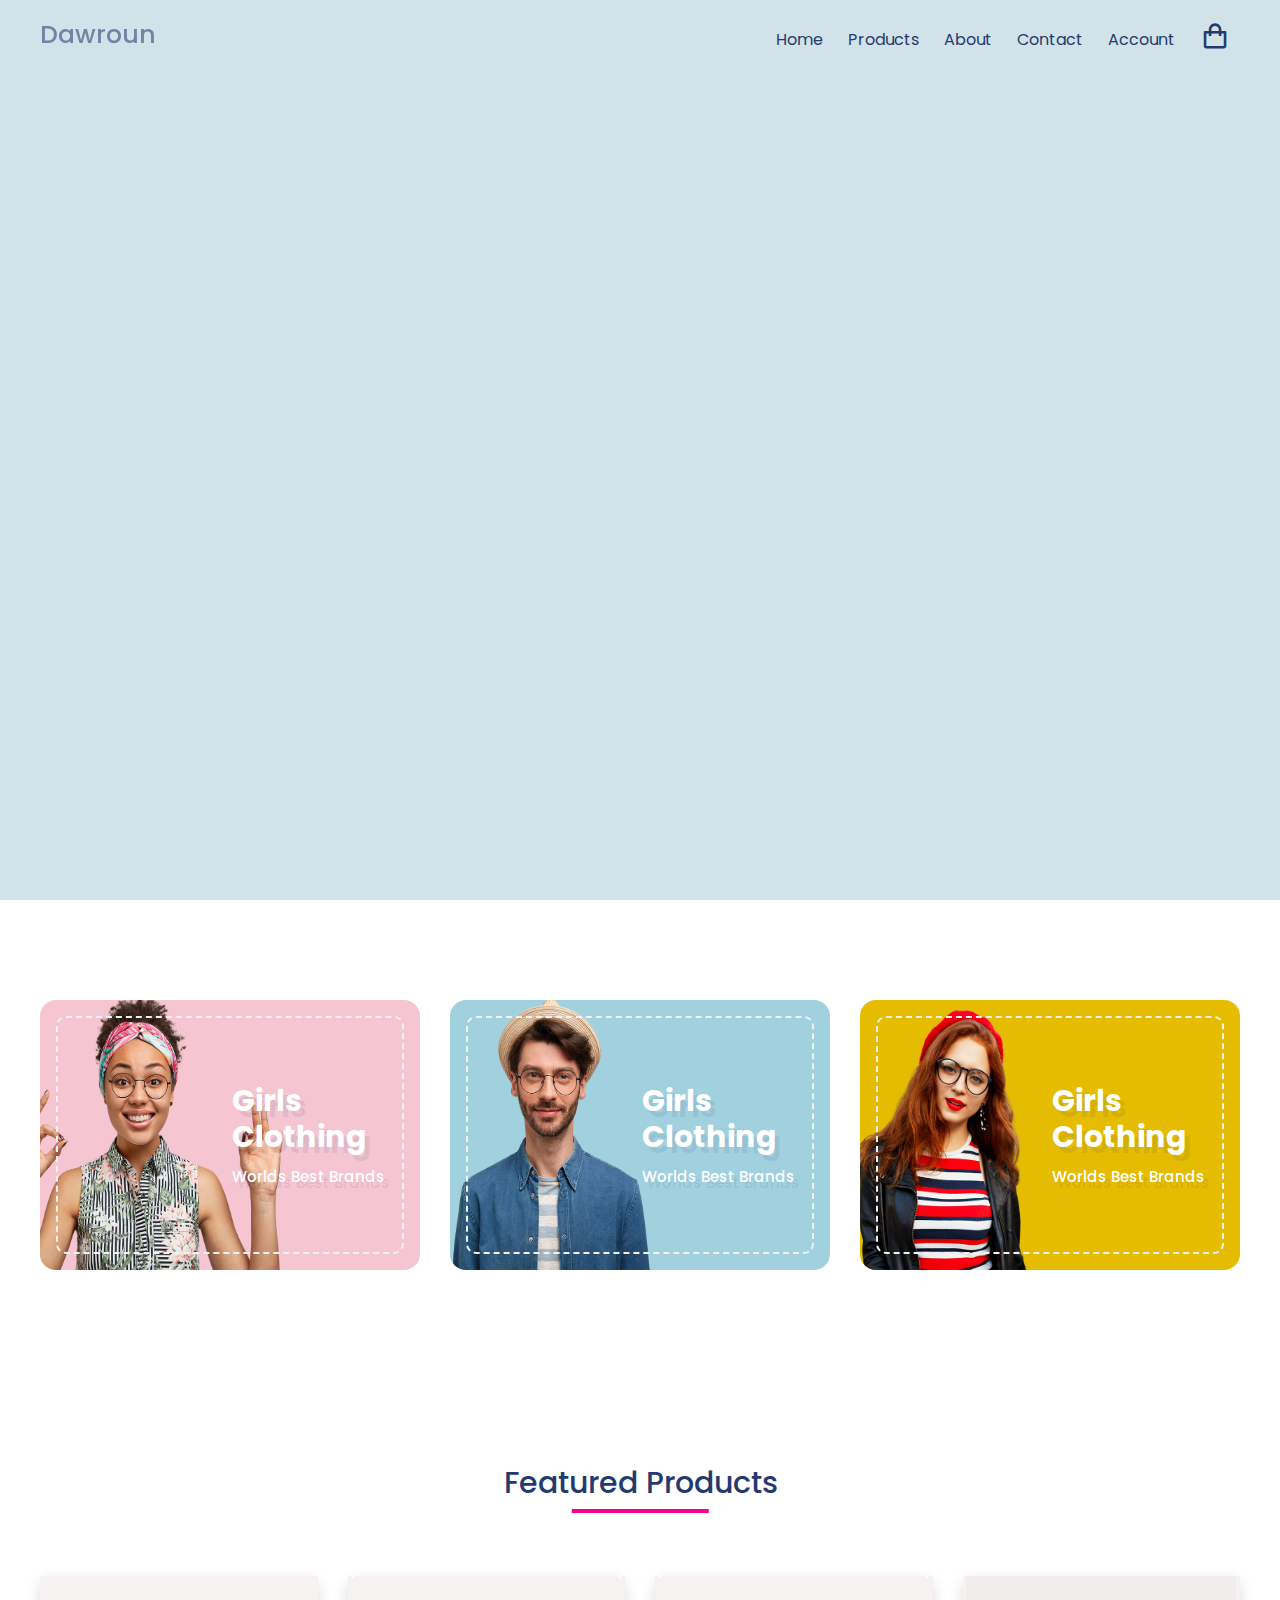
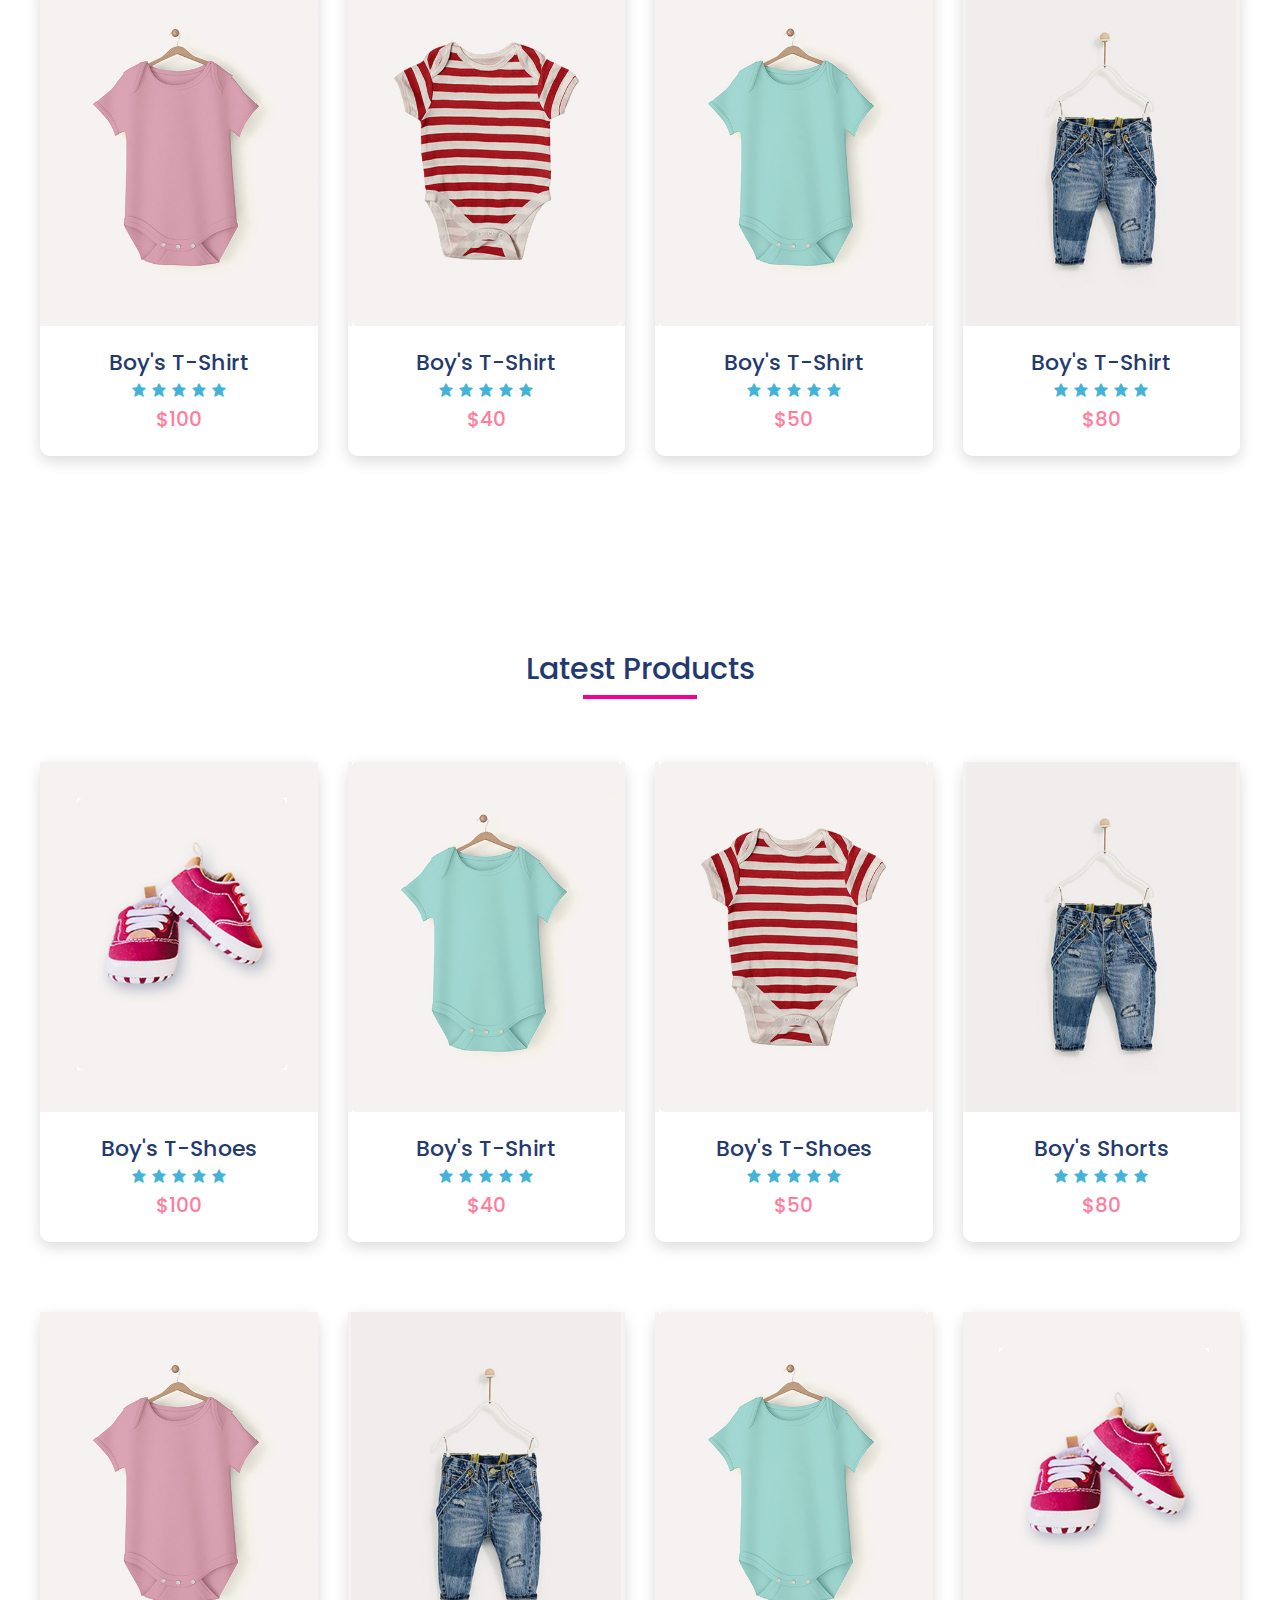
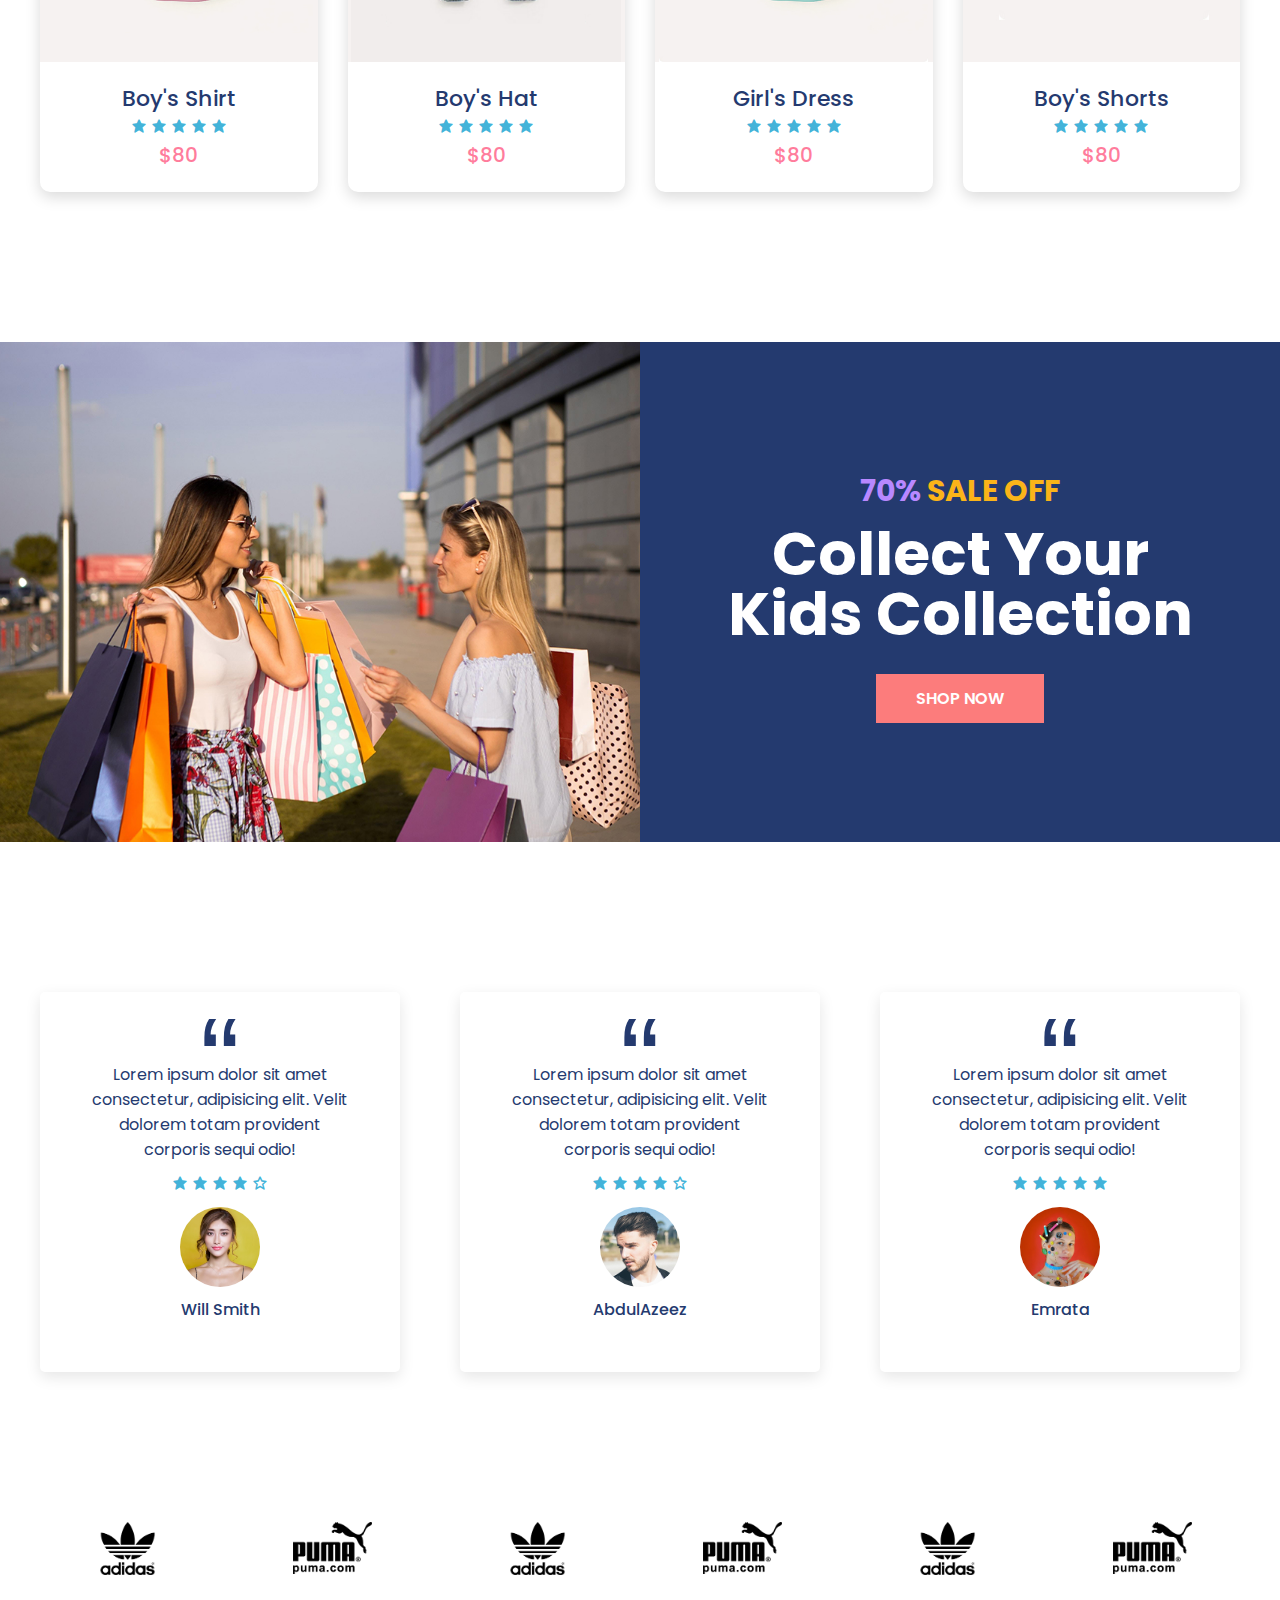
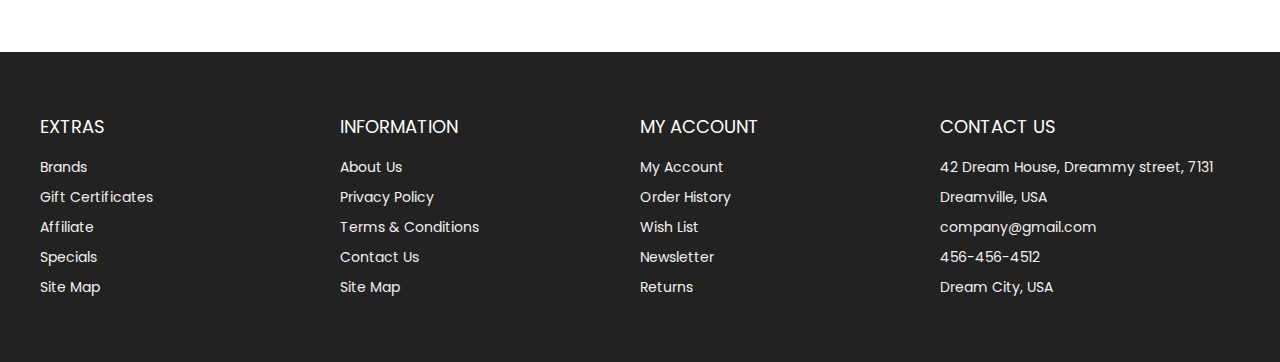
<file: index.html>
<!DOCTYPE html>
<html lang="en">
<head>
    <meta charset="UTF-8">
    <meta name="viewport" content="width=device-width, initial-scale=1.0">
    <!-- Favicon -->
    <link rel="shortcut icon" href="./img/favicon.ico" type="image/x-icon">

    <!-- BOX ICONS -->
    <link rel="stylesheet"
     href="https://cdn.jsdelivr.net/npm/boxicons@latest/css/boxicons.min.css">

     <!-- GOOOGLE FONTS -->
     <link rel="preconnect" href="https://fonts.gstatic.com">
     <link href="https://fonts.googleapis.com/css2?family=Poppins:wght@400;600;700&display=swap" rel="stylesheet">
     <!-- CUSTOM STYLESHEET -->
    <link rel="stylesheet" href="./css/styles.css">
    <title>eCommerce website</title>
</head>
<body>
    <!-- HEADER -->
    <header id="home" class="header">
        <!-- Navigation -->
        <nav class="nav">
            <div class="navigation container">
                <div class="logo">
                    <h1>Dawroun</h1>
                </div>
    
                <div class="menu">
                    <div class="top-nav">
                        <div class="logo">
                            <h1>Dawroun</h1>
                        </div>
                        <div class="close">
                            <i class='bx bx-x'></i>
                        </div>
                    </div>
                    <ul class="nav-list">
                        <li class="nav-item">
                            <a href="#home" class="nav-link scroll-link">Home</a>
                        </li>
                        <li class="nav-item">
                            <a href="product.html" class="nav-link scroll-link">Products</a>
                        </li>
                        <li class="nav-item">
                            <a href="#about" class="nav-link scroll-link">About</a>
                        </li>
                        <li class="nav-item">
                            <a href="#contact" class="nav-link scroll-link">Contact</a>
                        </li>
                        <li class="nav-item">
                            <a href="#account" class="nav-link scroll-link">Account</a>
                        </li>
                        <li class="nav-item">
                            <a href="cart.html" class="nav-link icon"><i class="bx bx-shopping-bag"></i></a>
                        </li>
                    </ul>
                </div>

                <a href="cart.html" class="cart-icon">
                    <i class="bx bx-shopping-bag"></i>
                </a>

                <div class="hamburger">
                    <i class="bx bx-menu"></i>
                </div>
            </div>
        </nav>

        <!-- HERO -->
        <img src="./img/banner.png" class="hero-img" alt="" />

        <div class="hero-content">
            <h2><span class="discount">70%</span> SALE OFF </h2>
            <h1>
                <span>Summer Vibes</span>
                <span>mode on</span>
            </h1>
            <a href="#" class="btn">shop now</a>
        </div>
    </header>

    <!-- MAIN -->
    <main>
        <section class="section advert">
            <div class="advert-center container">
                <div class="advert-box">
                    <div class="dotted">
                        <div class="content">
                            <h2>
                                Girls <br />
                                Clothing
                            </h2>
                            <h4>Worlds Best Brands</h4>
                        </div>
                    </div>
                    <img src="./img/advert1.png" alt="">
                </div>

                <div class="advert-box">
                    <div class="dotted">
                        <div class="content">
                            <h2>
                                Girls <br />
                                Clothing
                            </h2>
                            <h4>Worlds Best Brands</h4>
                        </div>
                    </div>
                    <img src="./img/advert2.png" alt="">
                </div>

                <div class="advert-box">
                    <div class="dotted">
                        <div class="content">
                            <h2>
                                Girls <br />
                                Clothing
                            </h2>
                            <h4>Worlds Best Brands</h4>
                        </div>
                    </div>
                    <img src="./img/advert3.png" alt="">
                </div>


            </div>
        </section>

        <!-- Featured Products -->
        <section class="section featured">
            <div class="title">
                <h1>Featured Products</h1>
            </div>

            <div class="product-center container">
                <div class="product">
                    <div class="product-header">
                        <img src="./img/pic1.jpg" alt="">
                        <ul class="icons">
                            <span><i class="bx bx-heart"></i></span>
                            <span><i class="bx bx-shopping-bag"></i></span>
                            <span><i class="bx bx-search"></i></span>
                        </ul>
                    </div>
                    <div class="product-footer">
                        <a href="product-details.html">
                            <h3>Boy's T-Shirt</h3>
                        </a>

                        <div class="rating">
                            <i class="bx bxs-star"></i>
                            <i class="bx bxs-star"></i>
                            <i class="bx bxs-star"></i>
                            <i class="bx bxs-star"></i>
                            <i class="bx bxs-star"></i>
                        </div>
                        <h4 class="price">$100</h4>
                    </div>
                </div>

                <div class="product">
                    <div class="product-header">
                        <img src="./img/pic2.jpg" alt="">
                        <ul class="icons">
                            <span><i class="bx bx-heart"></i></span>
                            <span><i class="bx bx-shopping-bag"></i></span>
                            <span><i class="bx bx-search"></i></span>
                        </ul>
                    </div>
                    <div class="product-footer">
                        <a href="product-details.html">
                            <h3>Boy's T-Shirt</h3>
                        </a>

                        <div class="rating">
                            <i class="bx bxs-star"></i>
                            <i class="bx bxs-star"></i>
                            <i class="bx bxs-star"></i>
                            <i class="bx bxs-star"></i>
                            <i class="bx bxs-star"></i>
                        </div>
                        <h4 class="price">$40</h4>
                    </div>
                </div>

                <div class="product">
                    <div class="product-header">
                        <img src="./img/pic3.jpg" alt="">
                        <ul class="icons">
                            <span><i class="bx bx-heart"></i></span>
                            <span><i class="bx bx-shopping-bag"></i></span>
                            <span><i class="bx bx-search"></i></span>
                        </ul>
                    </div>
                    <div class="product-footer">
                        <a href="product-details.html">
                            <h3>Boy's T-Shirt</h3>
                        </a>

                        <div class="rating">
                            <i class="bx bxs-star"></i>
                            <i class="bx bxs-star"></i>
                            <i class="bx bxs-star"></i>
                            <i class="bx bxs-star"></i>
                            <i class="bx bxs-star"></i>
                        </div>
                        <h4 class="price">$50</h4>
                    </div>
                </div>

                <div class="product">
                    <div class="product-header">
                        <img src="./img/pic4.jpg" alt="">
                        <ul class="icons">
                            <span><i class="bx bx-heart"></i></span>
                            <span><i class="bx bx-shopping-bag"></i></span>
                            <span><i class="bx bx-search"></i></span>
                        </ul>
                    </div>
                    <div class="product-footer">
                        <a href="product-details.html">
                            <h3>Boy's T-Shirt</h3>
                        </a>

                        <div class="rating">
                            <i class="bx bxs-star"></i>
                            <i class="bx bxs-star"></i>
                            <i class="bx bxs-star"></i>
                            <i class="bx bxs-star"></i>
                            <i class="bx bxs-star"></i>
                        </div>
                        <h4 class="price">$80</h4>
                    </div>
                </div>
            </div>
        </section>


        <!-- Latest Products -->

        <section class="section featured">
            <div class="title">
                <h1>Latest Products</h1>
            </div>

            <div class="product-center container">
                <div class="product">
                    <div class="product-header">
                        <img src="./img/pic5.jpg" alt="">
                        <ul class="icons">
                            <span><i class="bx bx-heart"></i></span>
                            <span><i class="bx bx-shopping-bag"></i></span>
                            <span><i class="bx bx-search"></i></span>
                        </ul>
                    </div>
                    <div class="product-footer">
                        <a href="product-details.html">
                            <h3>Boy's T-Shoes</h3>
                        </a>

                        <div class="rating">
                            <i class="bx bxs-star"></i>
                            <i class="bx bxs-star"></i>
                            <i class="bx bxs-star"></i>
                            <i class="bx bxs-star"></i>
                            <i class="bx bxs-star"></i>
                        </div>
                        <h4 class="price">$100</h4>
                    </div>
                </div>

                <div class="product">
                    <div class="product-header">
                        <img src="./img/pic3.jpg" alt="">
                        <ul class="icons">
                            <span><i class="bx bx-heart"></i></span>
                            <span><i class="bx bx-shopping-bag"></i></span>
                            <span><i class="bx bx-search"></i></span>
                        </ul>
                    </div>
                    <div class="product-footer">
                        <a href="./product-details.html">
                            <h3>Boy's T-Shirt</h3>
                        </a>

                        <div class="rating">
                            <i class="bx bxs-star"></i>
                            <i class="bx bxs-star"></i>
                            <i class="bx bxs-star"></i>
                            <i class="bx bxs-star"></i>
                            <i class="bx bxs-star"></i>
                        </div>
                        <h4 class="price">$40</h4>
                    </div>
                </div>

                <div class="product">
                    <div class="product-header">
                        <img src="./img/pic2.jpg" alt="">
                        <ul class="icons">
                            <span><i class="bx bx-heart"></i></span>
                            <span><i class="bx bx-shopping-bag"></i></span>
                            <span><i class="bx bx-search"></i></span>
                        </ul>
                    </div>
                    <div class="product-footer">
                        <a href="./product-details.html">
                            <h3>Boy's T-Shoes</h3>
                        </a>

                        <div class="rating">
                            <i class="bx bxs-star"></i>
                            <i class="bx bxs-star"></i>
                            <i class="bx bxs-star"></i>
                            <i class="bx bxs-star"></i>
                            <i class="bx bxs-star"></i>
                        </div>
                        <h4 class="price">$50</h4>
                    </div>
                </div>

                <div class="product">
                    <div class="product-header">
                        <img src="./img/pic4.jpg" alt="">
                        <ul class="icons">
                            <span><i class="bx bx-heart"></i></span>
                            <span><i class="bx bx-shopping-bag"></i></span>
                            <span><i class="bx bx-search"></i></span>
                        </ul>
                    </div>
                    <div class="product-footer">
                        <a href="/product-details.html">
                            <h3>Boy's Shorts</h3>
                        </a>

                        <div class="rating">
                            <i class="bx bxs-star"></i>
                            <i class="bx bxs-star"></i>
                            <i class="bx bxs-star"></i>
                            <i class="bx bxs-star"></i>
                            <i class="bx bxs-star"></i>
                        </div>
                        <h4 class="price">$80</h4>
                    </div>
                </div>

                <div class="product">
                    <div class="product-header">
                        <img src="./img/pic1.jpg" alt="">
                        <ul class="icons">
                            <span><i class="bx bx-heart"></i></span>
                            <span><i class="bx bx-shopping-bag"></i></span>
                            <span><i class="bx bx-search"></i></span>
                        </ul>
                    </div>
                    <div class="product-footer">
                        <a href="./product-details.html">
                            <h3>Boy's Shirt</h3>
                        </a>

                        <div class="rating">
                            <i class="bx bxs-star"></i>
                            <i class="bx bxs-star"></i>
                            <i class="bx bxs-star"></i>
                            <i class="bx bxs-star"></i>
                            <i class="bx bxs-star"></i>
                        </div>
                        <h4 class="price">$80</h4>
                    </div>
                </div>

                <div class="product">
                    <div class="product-header">
                        <img src="./img/pic4.jpg" alt="">
                        <ul class="icons">
                            <span><i class="bx bx-heart"></i></span>
                            <span><i class="bx bx-shopping-bag"></i></span>
                            <span><i class="bx bx-search"></i></span>
                        </ul>
                    </div>
                    <div class="product-footer">
                        <a href="./product-details.html">
                            <h3>Boy's Hat</h3>
                        </a>

                        <div class="rating">
                            <i class="bx bxs-star"></i>
                            <i class="bx bxs-star"></i>
                            <i class="bx bxs-star"></i>
                            <i class="bx bxs-star"></i>
                            <i class="bx bxs-star"></i>
                        </div>
                        <h4 class="price">$80</h4>
                    </div>
                </div>

                <div class="product">
                    <div class="product-header">
                        <img src="./img/pic3.jpg" alt="">
                        <ul class="icons">
                            <span><i class="bx bx-heart"></i></span>
                            <span><i class="bx bx-shopping-bag"></i></span>
                            <span><i class="bx bx-search"></i></span>
                        </ul>
                    </div>
                    <div class="product-footer">
                        <a href="./product-details.html">
                            <h3>Girl's Dress</h3>
                        </a>

                        <div class="rating">
                            <i class="bx bxs-star"></i>
                            <i class="bx bxs-star"></i>
                            <i class="bx bxs-star"></i>
                            <i class="bx bxs-star"></i>
                            <i class="bx bxs-star"></i>
                        </div>
                        <h4 class="price">$80</h4>
                    </div>
                </div>

                <div class="product">
                    <div class="product-header">
                        <img src="./img/pic5.jpg" alt="">
                        <ul class="icons">
                            <span><i class="bx bx-heart"></i></span>
                            <span><i class="bx bx-shopping-bag"></i></span>
                            <span><i class="bx bx-search"></i></span>
                        </ul>
                    </div>
                    <div class="product-footer">
                        <a href="./product-details.html">
                            <h3>Boy's Shorts</h3>
                        </a>

                        <div class="rating">
                            <i class="bx bxs-star"></i>
                            <i class="bx bxs-star"></i>
                            <i class="bx bxs-star"></i>
                            <i class="bx bxs-star"></i>
                            <i class="bx bxs-star"></i>
                        </div>
                        <h4 class="price">$80</h4>
                    </div>
                </div>
            </div>
        </section>

        <!-- Product Banner -->

        <section class="section">
            <div class="product-banner">
                <div class="left">
                    <img src="./img/test.jpg" alt="">
                </div>
                <div class="right">
                    <div class="content">
                        <h2><span class="discount">70%</span> SALE OFF </h2>
                        <h1>
                            <span>Collect Your</span>
                            <span>Kids Collection</span>
                        </h1>
                        <a href="#" class="btn">Shop now</a>
                    </div>
                </div>
            </div>
        </section>

        <!-- Testimonials -->

        <section class="section">
            <div class="testimonial-center container">
                <div class="testimonial">
                    <span>&ldquo;</span>
                    <p>
                        Lorem ipsum dolor sit amet consectetur, 
                        adipisicing elit. Velit dolorem totam 
                        provident corporis sequi odio!
                    </p>
                    <div class="rating">
                        <i class="bx bxs-star"></i>
                        <i class="bx bxs-star"></i>
                        <i class="bx bxs-star"></i>
                        <i class="bx bxs-star"></i>
                        <i class="bx bx-star"></i>
                    </div>
                    <div class="img-cover">
                        <img src="./img/profile1.jpg" alt="">
                    </div>
                    <h4>Will Smith</h4>
                </div>

                <div class="testimonial">
                    <span>&ldquo;</span>
                    <p>
                        Lorem ipsum dolor sit amet consectetur, 
                        adipisicing elit. Velit dolorem totam 
                        provident corporis sequi odio!
                    </p>
                    <div class="rating">
                        <i class="bx bxs-star"></i>
                        <i class="bx bxs-star"></i>
                        <i class="bx bxs-star"></i>
                        <i class="bx bxs-star"></i>
                        <i class="bx bx-star"></i>
                    </div>
                    <div class="img-cover">
                        <img src="./img/profile2.jpg" alt="">
                    </div>
                    <h4>AbdulAzeez</h4>
                </div>

                <div class="testimonial">
                    <span>&ldquo;</span>
                    <p>
                        Lorem ipsum dolor sit amet consectetur, 
                        adipisicing elit. Velit dolorem totam 
                        provident corporis sequi odio!
                    </p>
                    <div class="rating">
                        <i class="bx bxs-star"></i>
                        <i class="bx bxs-star"></i>
                        <i class="bx bxs-star"></i>
                        <i class="bx bxs-star"></i>
                        <i class="bx bxs-star"></i>
                    </div>
                    <div class="img-cover">
                        <img src="./img/profile3.jpg" alt="">
                    </div>
                    <h4>Emrata</h4>
                </div>
            </div>
        </section>

        <!-- Brands -->

        <section class="section">
            <div class="brands-center container">
                <div class="brand">
                    <img src="./img/brand1.png" alt="">
                </div>
                <div class="brand">
                    <img src="./img/brand2.png" alt="">
                </div>
                <div class="brand">
                    <img src="./img/brand1.png" alt="">
                </div>
                <div class="brand">
                    <img src="./img/brand2.png" alt="">
                </div>
                <div class="brand">
                    <img src="./img/brand1.png" alt="">
                </div>
                <div class="brand">
                    <img src="./img/brand2.png" alt="">
                </div>
            </div>
        </section>

    </main>

      <!-- Footer -->
  <footer id="footer" class="section footer">
    <div class="container">
      <div class="footer-container">
        <div class="footer-center">
          <h3>EXTRAS</h3>
          <a href="#">Brands</a>
          <a href="#">Gift Certificates</a>
          <a href="#">Affiliate</a>
          <a href="#">Specials</a>
          <a href="#">Site Map</a>
        </div>
        <div class="footer-center">
          <h3>INFORMATION</h3>
          <a href="#">About Us</a>
          <a href="#">Privacy Policy</a>
          <a href="#">Terms & Conditions</a>
          <a href="#">Contact Us</a>
          <a href="#">Site Map</a>
        </div>
        <div class="footer-center">
          <h3>MY ACCOUNT</h3>
          <a href="#">My Account</a>
          <a href="#">Order History</a>
          <a href="#">Wish List</a>
          <a href="#">Newsletter</a>
          <a href="#">Returns</a>
        </div>
        <div class="footer-center">
          <h3>CONTACT US</h3>
          <div>
            <span>
              <i class="fas fa-map-marker-alt"></i>
            </span>
            42 Dream House, Dreammy street, 7131 Dreamville, USA
          </div>
          <div>
            <span>
              <i class="far fa-envelope"></i>
            </span>
            company@gmail.com
          </div>
          <div>
            <span>
              <i class="fas fa-phone"></i>
            </span>
            456-456-4512
          </div>
          <div>
            <span>
              <i class="far fa-paper-plane"></i>
            </span>
            Dream City, USA
          </div>
        </div>
      </div>
    </div>
    </div>
  </footer>
  <!-- End Footer -->

    <!-- GSAP -->
    <script src="https://cdnjs.cloudflare.com/ajax/libs/gsap/3.5.1/gsap.min.js"></script>
    <!-- CUSTOM SCRIPT -->
    <script src="./js/app.js"></script>

</body>
</html>
</file>
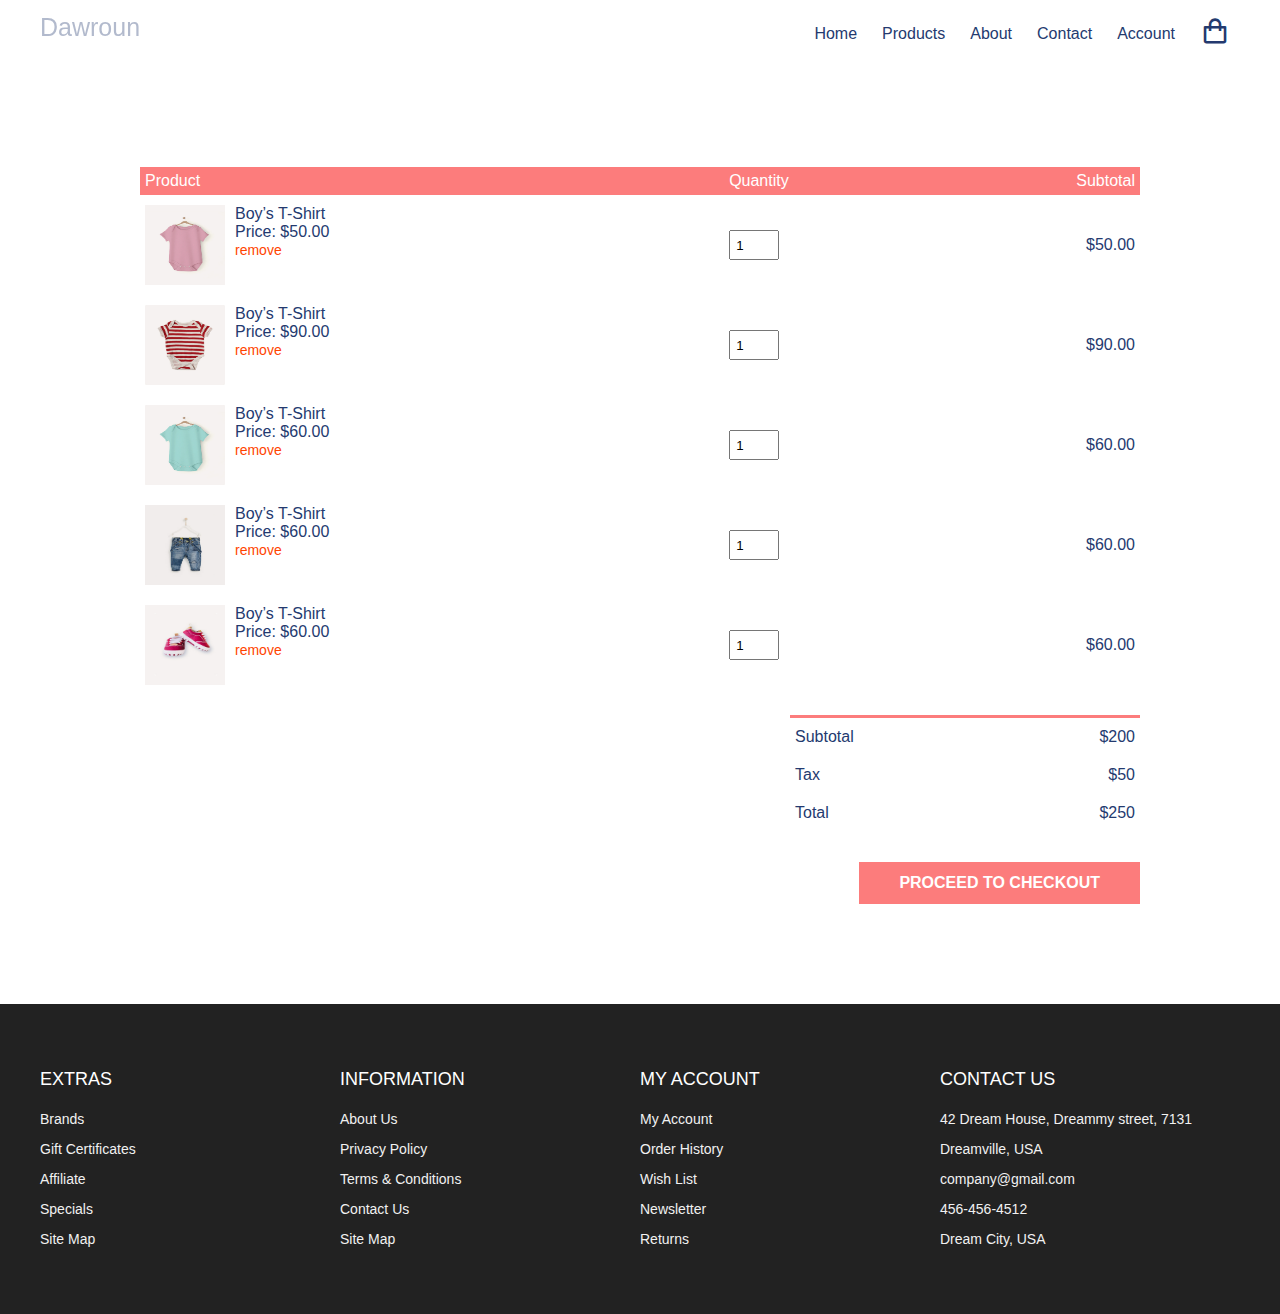
<file: cart.html>
<!DOCTYPE html>
<html lang="en">

<head>
  <meta charset="UTF-8" />
  <meta name="viewport" content="width=device-width, initial-scale=1.0" />
  <!-- Favicon -->
  <link rel="shortcut icon" href="./images/favicon.ico" type="image/x-icon">

  <!-- Box icons -->
  <link rel="stylesheet" href="https://cdn.jsdelivr.net/npm/boxicons@latest/css/boxicons.min.css" />

  <!-- Custom StyleSheet -->
  <link rel="stylesheet" href="./css/styles.css" />
  <title>Your Cart</title>
</head>

<body>
  <!-- Navigation -->
  <nav class="nav">
    <div class="navigation container">
      <div class="logo">
        <h1>Dawroun</h1>
      </div>

      <div class="menu">
        <div class="top-nav">
          <div class="logo">
            <h1>Codevo</h1>
          </div>
          <div class="close">
            <i class="bx bx-x"></i>
          </div>
        </div>

        <ul class="nav-list">
          <li class="nav-item">
            <a href="index.html" class="nav-link">Home</a>
          </li>
          <li class="nav-item">
            <a href="product.html" class="nav-link">Products</a>
          </li>
          <li class="nav-item">
            <a href="#about" class="nav-link">About</a>
          </li>
          <li class="nav-item">
            <a href="#contact" class="nav-link">Contact</a>
          </li>
          <li class="nav-item">
            <a href="#contact" class="nav-link">Account</a>
          </li>
          <li class="nav-item">
            <a href="cart.html" class="nav-link icon"><i class="bx bx-shopping-bag"></i></a>
          </li>
        </ul>
      </div>

      <a href="cart.html" class="cart-icon">
        <i class="bx bx-shopping-bag"></i>
      </a>

      <div class="hamburger">
        <i class="bx bx-menu"></i>
      </div>
    </div>
  </nav>

  <!-- Cart Items -->
  <div class="container-md cart">
    <table>
      <tr>
        <th>Product</th>
        <th>Quantity</th>
        <th>Subtotal</th>
      </tr>
      <tr>
        <td>
          <div class="cart-info">
            <img src="./img/pic1.jpg" alt="">
            <div>
              <p>Boy’s T-Shirt</p>
              <span>Price: $50.00</span>
              <br />
              <a href="#">remove</a>
            </div>
          </div>
        </td>
        <td><input type="number" value="1" min="1"></td>
        <td>$50.00</td>
      </tr>
      <tr>
        <td>
          <div class="cart-info">
            <img src="./img/pic2.jpg" alt="">
            <div>
              <p>Boy’s T-Shirt</p>
              <span>Price: $90.00</span>
              <br />
              <a href="#">remove</a>
            </div>
          </div>
        </td>
        <td><input type="number" value="1" min="1"></td>
        <td>$90.00</td>
      </tr>
      <tr>
        <td>
          <div class="cart-info">
            <img src="./img/pic3.jpg" alt="">
            <div>
              <p>Boy’s T-Shirt</p>
              <span>Price: $60.00</span>
              <br />
              <a href="#">remove</a>
            </div>
          </div>
        </td>
        <td><input type="number" value="1" min="1"></td>
        <td>$60.00</td>
      </tr>
      <tr>
        <td>
          <div class="cart-info">
            <img src="./img/pic4.jpg" alt="">
            <div>
              <p>Boy’s T-Shirt</p>
              <span>Price: $60.00</span>
              <br />
              <a href="#">remove</a>
            </div>
          </div>
        </td>
        <td><input type="number" value="1" min="1"></td>
        <td>$60.00</td>
      </tr>
      <tr>
        <td>
          <div class="cart-info">
            <img src="./img/pic5.jpg" alt="">
            <div>
              <p>Boy’s T-Shirt</p>
              <span>Price: $60.00</span>
              <br />
              <a href="#">remove</a>
            </div>
          </div>
        </td>
        <td><input type="number" value="1" min="1"></td>
        <td>$60.00</td>
      </tr>
    </table>

    <div class="total-price">
      <table>
        <tr>
          <td>Subtotal</td>
          <td>$200</td>
        </tr>
        <tr>
          <td>Tax</td>
          <td>$50</td>
        </tr>
        <tr>
          <td>Total</td>
          <td>$250</td>
        </tr>
      </table>
      <a href="#" class="checkout btn">Proceed To Checkout</a>

    </div>

  </div>

  <!-- Footer -->
  <footer id="footer" class="section footer">
    <div class="container">
      <div class="footer-container">
        <div class="footer-center">
          <h3>EXTRAS</h3>
          <a href="#">Brands</a>
          <a href="#">Gift Certificates</a>
          <a href="#">Affiliate</a>
          <a href="#">Specials</a>
          <a href="#">Site Map</a>
        </div>
        <div class="footer-center">
          <h3>INFORMATION</h3>
          <a href="#">About Us</a>
          <a href="#">Privacy Policy</a>
          <a href="#">Terms & Conditions</a>
          <a href="#">Contact Us</a>
          <a href="#">Site Map</a>
        </div>
        <div class="footer-center">
          <h3>MY ACCOUNT</h3>
          <a href="#">My Account</a>
          <a href="#">Order History</a>
          <a href="#">Wish List</a>
          <a href="#">Newsletter</a>
          <a href="#">Returns</a>
        </div>
        <div class="footer-center">
          <h3>CONTACT US</h3>
          <div>
            <span>
              <i class="fas fa-map-marker-alt"></i>
            </span>
            42 Dream House, Dreammy street, 7131 Dreamville, USA
          </div>
          <div>
            <span>
              <i class="far fa-envelope"></i>
            </span>
            company@gmail.com
          </div>
          <div>
            <span>
              <i class="fas fa-phone"></i>
            </span>
            456-456-4512
          </div>
          <div>
            <span>
              <i class="far fa-paper-plane"></i>
            </span>
            Dream City, USA
          </div>
        </div>
      </div>
    </div>
    </div>
  </footer>
  <!-- End Footer -->

  <!-- GSAP -->
  <script src="https://cdnjs.cloudflare.com/ajax/libs/gsap/3.5.1/gsap.min.js"></script>
  <!-- Custom Script -->
  <script src="./js/app.js"></script>
</body>

</html>
</file>
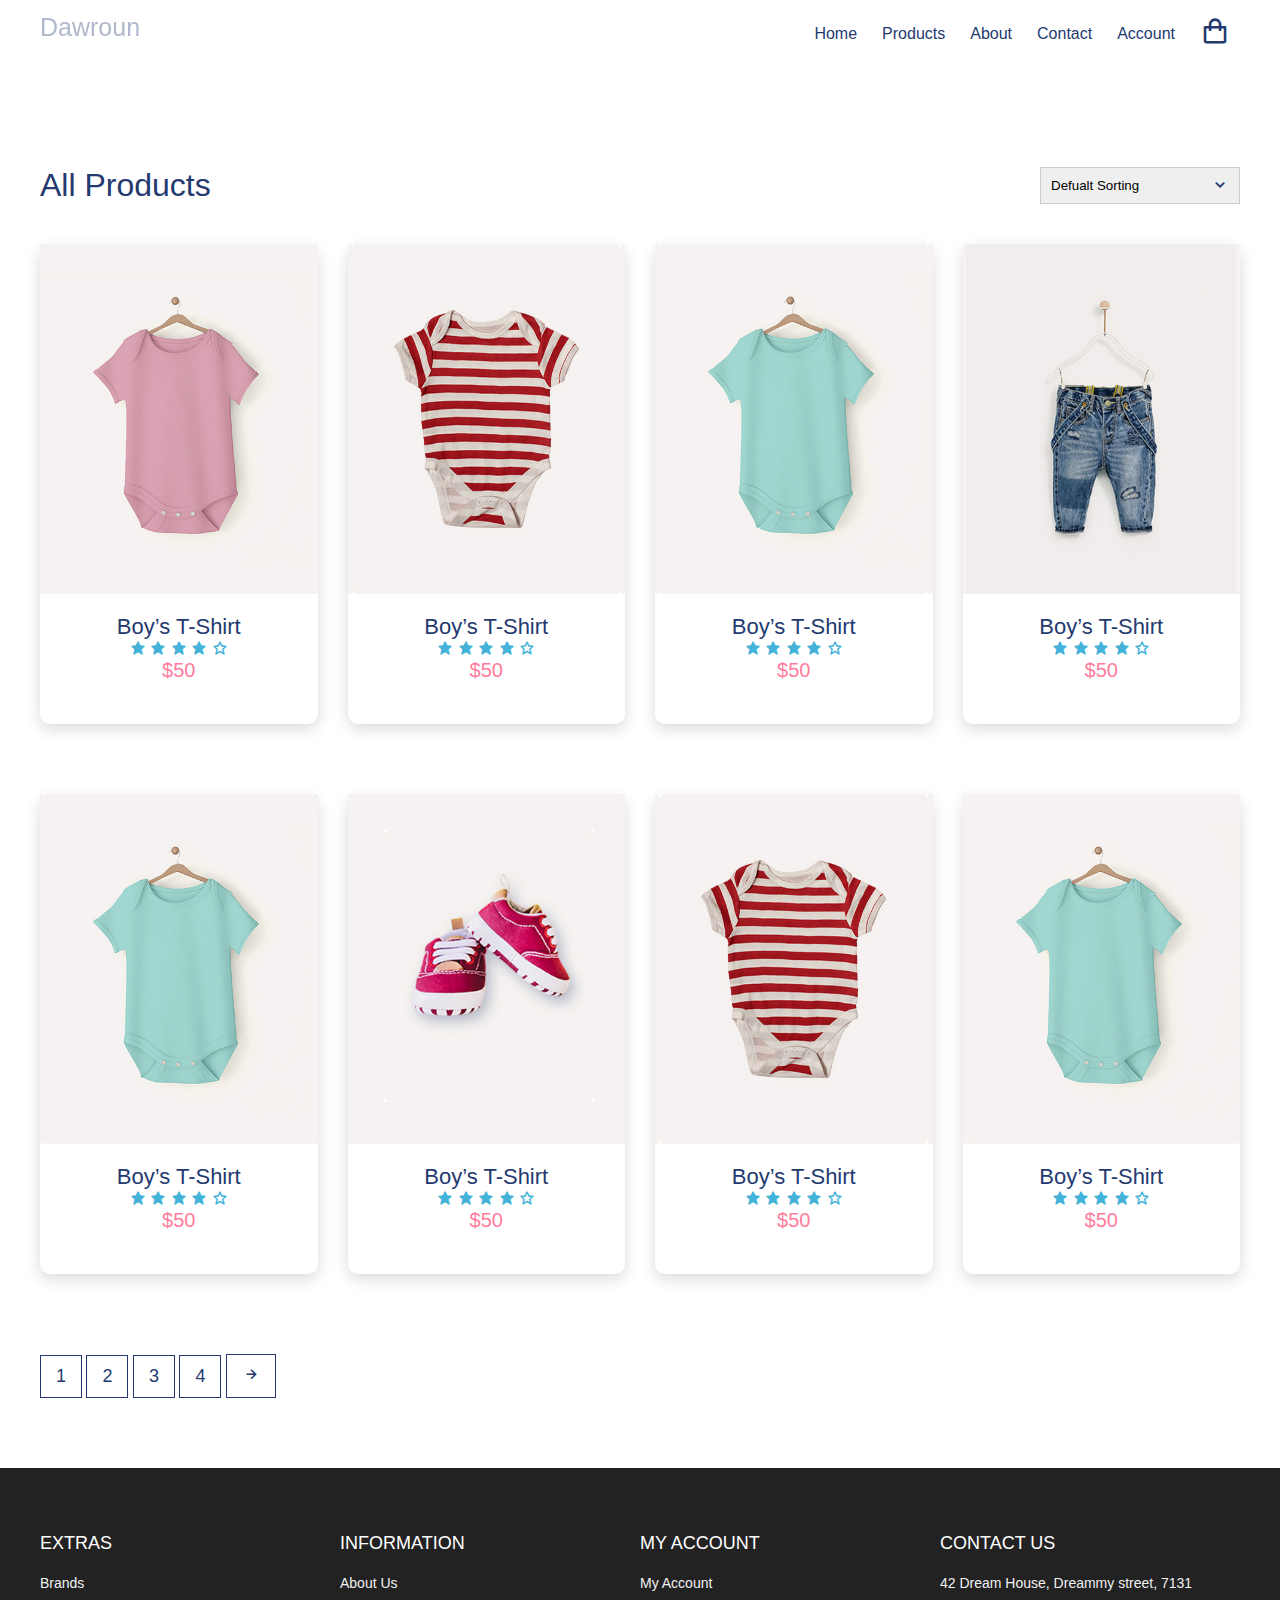
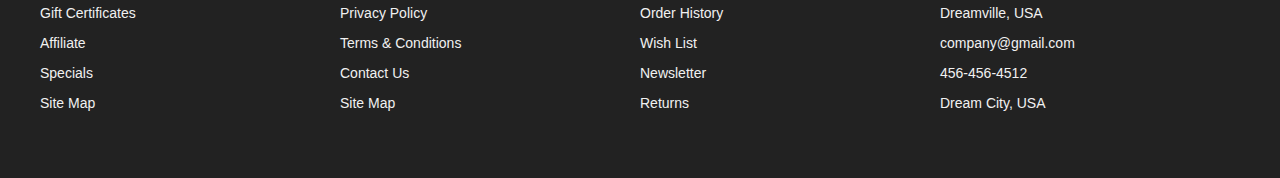
<file: product.html>
<!DOCTYPE html>
<html lang="en">

<head>
    <meta charset="UTF-8" />
    <meta name="viewport" content="width=device-width, initial-scale=1.0" />
    <!-- Favicon -->
    <link rel="shortcut icon" href="./images/favicon.ico" type="image/x-icon">

    <!-- Box icons -->
    <link rel="stylesheet" href="https://cdn.jsdelivr.net/npm/boxicons@latest/css/boxicons.min.css" />

    <!-- Custom StyleSheet -->
    <link rel="stylesheet" href="./css/styles.css" />
    <title>Boy’s T-Shirt</title>
</head>

<body>
    <!-- Navigation -->
    <nav class="nav">
        <div class="navigation container">
            <div class="logo">
                <h1>Dawroun</h1>
            </div>

            <div class="menu">
                <div class="top-nav">
                    <div class="logo">
                        <h1>Codevo</h1>
                    </div>
                    <div class="close">
                        <i class="bx bx-x"></i>
                    </div>
                </div>

                <ul class="nav-list">
                    <li class="nav-item">
                        <a href="index.html" class="nav-link">Home</a>
                    </li>
                    <li class="nav-item">
                        <a href="#" class="nav-link">Products</a>
                    </li>
                    <li class="nav-item">
                        <a href="#about" class="nav-link">About</a>
                    </li>
                    <li class="nav-item">
                        <a href="#contact" class="nav-link">Contact</a>
                    </li>
                    <li class="nav-item">
                        <a href="#" class="nav-link">Account</a>
                    </li>
                    <li class="nav-item">
                        <a href="cart.html" class="nav-link icon"><i class="bx bx-shopping-bag"></i></a>
                    </li>
                </ul>
            </div>

            <a href="cart.html" class="cart-icon">
                <i class="bx bx-shopping-bag"></i>
            </a>

            <div class="hamburger">
                <i class="bx bx-menu"></i>
            </div>
        </div>
    </nav>

    <!-- All Products -->
    <section class="section all-products" id="products">
        <div class="top container">
            <h1>All Products</h1>
            <form>
                <select>
                    <option value="1">Defualt Sorting</option>
                    <option value="2">Sort By Price</option>
                    <option value="3">Sort By Popularity</option>
                    <option value="4">Sort By Sale</option>
                    <option value="5">Sort By Rating</option>
                </select>
                <span><i class='bx bx-chevron-down'></i></span>
            </form>
        </div>

        <div class="product-center container">
            <div class="product">
                <div class="product-header">
                    <img src="./img/pic1.jpg" alt="">
                    <ul class="icons">
                        <span><i class="bx bx-heart"></i></span>
                        <a href="cart.html"> <span><i class="bx bx-shopping-bag"></i></span>
                        </a>
                        <span><i class="bx bx-search"></i></span>
                    </ul>
                </div>
                <div class="product-footer">
                    <a href="product-details.html">
                        <h3>Boy’s T-Shirt</h3>
                    </a>
                    <div class="rating">
                        <i class="bx bxs-star"></i>
                        <i class="bx bxs-star"></i>
                        <i class="bx bxs-star"></i>
                        <i class="bx bxs-star"></i>
                        <i class="bx bx-star"></i>
                    </div>
                    <h4 class="price">$50</h4>
                </div>
            </div>
            <div class="product">
                <div class="product-header">
                    <img src="./img/pic2.jpg" alt="">

                    <ul class="icons">
                        <span><i class="bx bx-heart"></i></span>
                        <span><i class="bx bx-shopping-bag"></i></span>
                        <span><i class="bx bx-search"></i></span>
                    </ul>
                </div>
                <div class="product-footer">
                    <h3>Boy’s T-Shirt</h3>
                    <div class="rating">
                        <i class="bx bxs-star"></i>
                        <i class="bx bxs-star"></i>
                        <i class="bx bxs-star"></i>
                        <i class="bx bxs-star"></i>
                        <i class="bx bx-star"></i>
                    </div>
                    <h4 class="price">$50</h4>
                </div>
            </div>
            <div class="product">
                <div class="product-header">
                    <img src="./img/pic3.jpg" alt="">

                    <ul class="icons">
                        <span><i class="bx bx-heart"></i></span>
                        <span><i class="bx bx-shopping-bag"></i></span>
                        <span><i class="bx bx-search"></i></span>
                    </ul>
                </div>
                <div class="product-footer">
                    <h3>Boy’s T-Shirt</h3>
                    <div class="rating">
                        <i class="bx bxs-star"></i>
                        <i class="bx bxs-star"></i>
                        <i class="bx bxs-star"></i>
                        <i class="bx bxs-star"></i>
                        <i class="bx bx-star"></i>
                    </div>
                    <h4 class="price">$50</h4>
                </div>
            </div>
            <div class="product">
                <div class="product-header">
                    <img src="./img/pic4.jpg" alt="">

                    <ul class="icons">
                        <span><i class="bx bx-heart"></i></span>
                        <span><i class="bx bx-shopping-bag"></i></span>
                        <span><i class="bx bx-search"></i></span>
                    </ul>
                </div>
                <div class="product-footer">
                    <h3>Boy’s T-Shirt</h3>
                    <div class="rating">
                        <i class="bx bxs-star"></i>
                        <i class="bx bxs-star"></i>
                        <i class="bx bxs-star"></i>
                        <i class="bx bxs-star"></i>
                        <i class="bx bx-star"></i>
                    </div>
                    <h4 class="price">$50</h4>
                </div>
            </div>
            <div class="product">
                <div class="product-header">
                    <img src="./img/pic3.jpg" alt="">

                    <ul class="icons">
                        <span><i class="bx bx-heart"></i></span>
                        <span><i class="bx bx-shopping-bag"></i></span>
                        <span><i class="bx bx-search"></i></span>
                    </ul>
                </div>
                <div class="product-footer">
                    <h3>Boy’s T-Shirt</h3>
                    <div class="rating">
                        <i class="bx bxs-star"></i>
                        <i class="bx bxs-star"></i>
                        <i class="bx bxs-star"></i>
                        <i class="bx bxs-star"></i>
                        <i class="bx bx-star"></i>
                    </div>
                    <h4 class="price">$50</h4>
                </div>
            </div>
            <div class="product">
                <div class="product-header">
                    <img src="./img/pic5.jpg" alt="">

                    <ul class="icons">
                        <span><i class="bx bx-heart"></i></span>
                        <span><i class="bx bx-shopping-bag"></i></span>
                        <span><i class="bx bx-search"></i></span>
                    </ul>
                </div>
                <div class="product-footer">
                    <h3>Boy’s T-Shirt</h3>
                    <div class="rating">
                        <i class="bx bxs-star"></i>
                        <i class="bx bxs-star"></i>
                        <i class="bx bxs-star"></i>
                        <i class="bx bxs-star"></i>
                        <i class="bx bx-star"></i>
                    </div>
                    <h4 class="price">$50</h4>
                </div>
            </div>
            <div class="product">
                <div class="product-header">
                    <img src="./img/pic2.jpg" alt="">

                    <ul class="icons">
                        <span><i class="bx bx-heart"></i></span>
                        <span><i class="bx bx-shopping-bag"></i></span>
                        <span><i class="bx bx-search"></i></span>
                    </ul>
                </div>
                <div class="product-footer">
                    <h3>Boy’s T-Shirt</h3>
                    <div class="rating">
                        <i class="bx bxs-star"></i>
                        <i class="bx bxs-star"></i>
                        <i class="bx bxs-star"></i>
                        <i class="bx bxs-star"></i>
                        <i class="bx bx-star"></i>
                    </div>
                    <h4 class="price">$50</h4>
                </div>
            </div>
            <div class="product">
                <div class="product-header">
                    <img src="./img/pic3.jpg" alt="">

                    <ul class="icons">
                        <span><i class="bx bx-heart"></i></span>
                        <span><i class="bx bx-shopping-bag"></i></span>
                        <span><i class="bx bx-search"></i></span>
                    </ul>
                </div>
                <div class="product-footer">
                    <h3>Boy’s T-Shirt</h3>
                    <div class="rating">
                        <i class="bx bxs-star"></i>
                        <i class="bx bxs-star"></i>
                        <i class="bx bxs-star"></i>
                        <i class="bx bxs-star"></i>
                        <i class="bx bx-star"></i>
                    </div>
                    <h4 class="price">$50</h4>
                </div>
            </div>
        </div>
    </section>

    <section class="pagination">
        <div class=" container">
            <span>1</span>
            <span>2</span>
            <span>3</span>
            <span>4</span>
            <span><i class='bx bx-right-arrow-alt'></i></span>
        </div>
    </section>



    <!-- Footer -->
    <footer id="footer" class="section footer">
        <div class="container">
            <div class="footer-container">
                <div class="footer-center">
                    <h3>EXTRAS</h3>
                    <a href="#">Brands</a>
                    <a href="#">Gift Certificates</a>
                    <a href="#">Affiliate</a>
                    <a href="#">Specials</a>
                    <a href="#">Site Map</a>
                </div>
                <div class="footer-center">
                    <h3>INFORMATION</h3>
                    <a href="#">About Us</a>
                    <a href="#">Privacy Policy</a>
                    <a href="#">Terms & Conditions</a>
                    <a href="#">Contact Us</a>
                    <a href="#">Site Map</a>
                </div>
                <div class="footer-center">
                    <h3>MY ACCOUNT</h3>
                    <a href="#">My Account</a>
                    <a href="#">Order History</a>
                    <a href="#">Wish List</a>
                    <a href="#">Newsletter</a>
                    <a href="#">Returns</a>
                </div>
                <div class="footer-center">
                    <h3>CONTACT US</h3>
                    <div>
                        <span>
                            <i class="fas fa-map-marker-alt"></i>
                        </span>
                        42 Dream House, Dreammy street, 7131 Dreamville, USA
                    </div>
                    <div>
                        <span>
                            <i class="far fa-envelope"></i>
                        </span>
                        company@gmail.com
                    </div>
                    <div>
                        <span>
                            <i class="fas fa-phone"></i>
                        </span>
                        456-456-4512
                    </div>
                    <div>
                        <span>
                            <i class="far fa-paper-plane"></i>
                        </span>
                        Dream City, USA
                    </div>
                </div>
            </div>
        </div>
        </div>
    </footer>
    <!-- End Footer -->

    <!-- GSAP -->
    <script src="https://cdnjs.cloudflare.com/ajax/libs/gsap/3.5.1/gsap.min.js"></script>
    <!-- Custom Script -->
    <script src="./js/app.js"></script>
</body>

</html>
</file>
<file: css/styles.css>
*,
*::before,
*::after {
    margin: 0;
    padding: 0;
    box-sizing: inherit;
}

html{
    box-sizing: border-box;
    font-size: 62.5%;
}

body{
    font-family: 'Poppins', sans-serif ;
    font-size: 1.6rem;
    font-weight: 400;
    background-color: #fff;
    color: #243a6f;
    position: relative;
    z-index: 1;
}

h1,
h2,
h3,
h4 {
    font-weight: 500;
}

a {
    color: inherit;
    text-decoration: none;
}

img {
    max-width: 100%;
}

li {
    list-style-type: none;
}

.container {
    max-width: 120rem;
    margin: 0 auto;
}

.container-md {
    max-width: 100rem;
    margin: 0 auto;
}

@media only screen and (max-width: 1200px){
    .container {
        padding: 0 3rem;
    }

    .container-md {
        padding: 0 3rem;
    }
}

.header {
    position: relative;
    width: 100%;
    min-height: 100vh;
    background-color: #d1e2e9;
    overflow: hidden;
}

.nav {
    padding: 1.6rem 0;
}

.nav.fix-nav{
    position: fixed;
    top: 0;
    left: 0;
    width: 100%;
    background-color: #243a6f;
    box-shadow: 0 5px 15px rgba(0, 0, 0, 0.3);
    z-index: 999;
}

.nav.fix-nav .nav-link,
.nav.fix-nav .logo,
.nav.fix-nav .cart-icon,
.nav.fix-nav .hamburger {
    color: #fff;
}

.navigation {
    display: flex;
    align-items: center;
    justify-content: space-between;
}

.logo h1 {
    font-size: 2.5rem;
}

.top-nav {
    display: none;
}

.nav-list {
    display: flex;
    align-items: center;
}

.nav-item:not(:last-child) {
    margin-right: .5rem;
}

.nav-link:link,
.nav-link:visited {
    padding: 0.8rem 1rem;
    transition: all 300ms ease-in-out;
}

.nav-link.icon {
    font-size: 3rem;
}

.hamburger {
    display: none;
}

.cart-icon {
    display: none;
}

@media only screen and (max-width: 768px) {
    .menu {
        position: fixed;
        top: 0;
        left: -100%;
        width: 80%;
        max-width: 40rem;
        height: 100%;
        background-color: #fff;
        transition: all 500ms ease-in-out;
        z-index: 100;
    }

    .menu.show {
        left: 0;
    }

    .top-nav{
        display: flex;
        align-items: center;
        justify-content: space-between;
        background-color: #243a6f;
        padding: 1rem 1.rem;
    }

    .top-nav .logo {
        color: #fff;
    }

    .top-nav .close {
        color: #fff;
        font-size: 3rem;
        padding: 1rem;
        cursor: pointer;
    }

    .cart-icon {
        display: block;
        font-size: 3rem;
    }

    .hamburger {
        display: block;
        font-size: 3rem;
        padding: .5rem;
        cursor: pointer;
    }

    .nav-list{
        flex-direction: column;
        align-items: start;
        padding: 1rem 1.6rem;
    }

    .nav-link:link,
    .nav-link:visited {
        display: block;
        font-size: 1.7rem;
        padding: 1rem 0;
    }

    .nav.fix-nav .nav-link {
        color: #243a6f;
    }

    .nav-link.icon {
        display: none;
    }

    body.show::before {
        content: "";
        position: absolute;
        top: 0;
        left: 0;
        width: 100%;
        height: 100%;
        background-color: rgba(0,0,0,0.8);
        z-index: 4;
    }

    .nav.show {
        background-color: rgba(0,0,0,0.8);
    }
}

/* HERO */

.header .hero-img {
    position: absolute;
    bottom: -17%;
    right: -5%;
    height: 70rem;
    object-fit: contain;
}

.hero-content {
    position: absolute;
    top: 50%;
    transform: translate(25%, -50%);
}

.hero-content h2 {
    color: #b888ff;
    font-size: 3rem;
    font-weight: 700;
    margin-bottom: 1rem;
}

.hero-content .discount {
    color: #fbb419;
}

.hero-content h1 span {
    color: #253b70;
    font-size: 6rem;
    font-weight: 700;
    display: block;
    line-height: 1;
    text-shadow: 3px 3px 0 #f1f1f1, 4px 4px 0 #f1f1f1;
}

.btn {
    display: inline-block;
    background-color: #fc7c7c;
    padding: 1.2rem 4rem;
    color: #fff;
    font-weight: 600;
    text-transform: uppercase;
    margin-top: 3rem;
}

@media only screen and (max-width: 1200px) {
    .header .hero-img {
        right: -20%;
    }

    .hero-content {
        transform: translate(20%, -50%);
    }

    .hero-content h2 {
        font-size: 2rem;
    }

    .hero-content h1 span {
        font-size: 5rem;
    }
}

@media only screen and (max-width: 996px) {

    .header {
        min-height: 70vh;
    }

    .header .hero-img {
        height: 40rem;
        right: -10%;
    }
}

@media only screen and (max-width: 567px) {
    .header {
        min-height: 100vh;
    }

    .header .hero-img {
        bottom: -15%;
        right: 0;
    }

    .hero-content {
        transform: translate(15%, -50%);
    }

    .hero-content h2 {
        font-size: 1.8rem;
    }

    .hero-content h1 span {
        font-size: 4rem;
    }

    .hero-content a {
        padding: 1rem 3rem;
    }
}


/* ADVERT */

.section {
    padding: 10rem 0 5rem 0;
}

.advert-center {
    display: grid;
    grid-template-columns: repeat(auto-fit, minmax(30rem, 1fr));
    gap: 3rem;
}

.advert-box {
    position: relative;
    color: #fff;
    height: 27rem;
    border-radius: 1.6rem;
    padding: 1.6rem;
    overflow: hidden;
    z-index: 1;
}

.advert-box img {
    position: absolute;
    bottom: 0;
    left: -20%;
    height: 100%;
    width: 35rem;
    z-index: -1;
}

.advert-box:nth-child(1) {
    background-color: #f5c5d1;
}

.advert-box:nth-child(2) {
    background-color: #a1d1df;
}

.advert-box:nth-child(3) {
    background-color: #e5bc00;
}

.advert-box .dotted {
    position: relative;
    height: 100%;
    border: 2px dashed #f1f1f1;
    border-radius: 1rem;
}

.advert-box .content {
    position: absolute;
    top: 50%;
    right: 5%;
    transform: translate(0, -50%);
}

.advert-box .content h2,
.advert-box .content h4 {
    text-shadow: 5px 6px 0px rgba(37,59,112, 0.1);
}

.advert-box .content h2 {
    line-height: 1.2;
    font-size: 3rem;
    font-weight: 700;
    margin-bottom: 1rem;
}

.advert-box .content h4 {
    font-size: 1.5rem;
    text-transform: capitalize;
}

/* Featured */

.title {
    margin: 4rem 0 7rem 0;
    text-align: center;
}

.title h1 {
    font-size: 3rem;
    display: inline-block;
    position: relative;
    z-index: 0;
}

.title h1::after {
    content: "";
    position: absolute;
    left: 50%;
    bottom: -20%;
    transform: translate(-50%, -50%);
    background-color: #f60091;
    width: 50%;
    height: 0.4rem;
    z-index: 1;
}

/* Product */

.product-center {
    display: grid;
    grid-template-columns: repeat(auto-fit, minmax(25rem, 1fr));
    gap: 7rem 3rem;
}

.product {
    height: 48rem;
    background-color: #fff;
    box-shadow: 0 0.5rem 1.5rem rgba(0, 0, 0, 0.15);
    border-radius: 1rem;
    text-align: center;
    transition: all 300ms ease-in-out;
}

.product:hover {
    box-shadow: 0 0.5rem 1.5rem rgba(0, 0, 0, 0.25);
}

.product-header {
    position: relative;
    background-color: #f6f2f1;
    height: 35rem;
    transition: all 300ms ease-in-out;
    z-index: 0;
}

.product-header img {
    height: 100%;
}

.product-footer {
    padding: 2rem 1.6rem 1.6rem 1.6rem;
}

.product-footer h3 {
    font-size: 2.2rem;
}

.rating {
    color: #43b3d9;
}

.product-footer .price {
    color: #ff7c9c;
    font-size: 2rem;
}

.product:hover .product-header::after {
    content: "";
    position: absolute;
    width: 100%;
    height: 100%;
    left: 0;
    top: 0;
    border-radius: 1rem 1rem 0 0;
    background-color: rgba(0, 0, 0, 0.5);
    z-index: 1;
    transition: all 500ms ease-in-out;
}

.product-header .icons {
    position: absolute;
    top: 50%;
    right: 5%;
    transform: translate(0, -50%) scale(0);
    z-index: 2;
    opacity: 0;
    transition: all 500ms ease-in-out;
}

.product-header .icons span {
    background-color: #fff;
    font-size: 2.5rem;
    display: flex;
    border-radius: 50%;
    padding: 1.5rem 1.6rem;
    line-height: 2rem;
    cursor: pointer;
    transition: all 300ms ease-in-out;
}

.product-header .icons span i {
    transition: all 500ms ease-in-out;
}

.product-header .icons span:not(:last-child) {
    margin-bottom: 1rem;
}

.product-header .icons span:hover {
    background: #ff7c9c;
    color: #fff;
}

.product:hover .icons {
    opacity: 1;
    transform: translate(0, -50%) scale(1);
}
.product:hover .icons a {
    display: block;
    margin-bottom: 1rem;
}

/* Product Banner */

.product-banner {
    display: grid;
    grid-template-columns: 1fr 1fr;
    height: 50rem;
    background-color: #243a6f;
}

.product-banner .left img{
    object-fit: cover;
    height: 50rem;
}

.product-banner .right{
    align-self: center;
    text-align: center;
    padding: 1.6rem;
}

.product-banner .content h2{
    color: #fbb419;
    font-size: 3rem;
    font-weight: 700;
    margin-bottom: 1rem;
}

.product-banner .content .discount {
    color: #b888ff;
}

.product-banner .content h1 span {
    color: #fff;
    font-size: 6rem;
    font-weight: 700;
    display: block;
    line-height: 1;
}

@media only screen and (max-width: 996px) {
    .product-banner .content h1 span {
        font-size: 5rem;
    }
}

@media only screen and (max-width: 768px) {
    .product-banner{
        grid-template-columns: 1fr;
    }

    .product-banner .left{
        display: none;
    }

    .product-banner .content h1 span {
        font-size: 4rem;
    }

    .product-banner .content h2 {
        font-size: 2rem;
    }

    .product-banner .content a {
        padding: 1rem 3rem;
    }
}

/* TESTIMONIAL */

.testimonial-center {
    display: grid;
    grid-template-columns: repeat(auto-fit, minmax(25rem, 1fr));
    gap: 6rem;
}

.testimonial {
    position: relative;
    padding: 5rem;
    background-color: #fff;
    box-shadow: 0 0.5rem 1.5rem rgba(0, 0, 0, 0.1);
    transition: all 300ms ease-in-out;
    text-align: center;
    border-radius: .5rem;
}

.testimonial:hover {
    box-shadow: 0 0.5rem 1.5rem rgba(0, 0, 0, 0.4);
    transform: translateY(-1rem);
}

.testimonial span {
    position: absolute;
    top: 2%;
    left: 50%;
    font-size: 12rem;
    transform: translate(-50%, 0);
    line-height: 1;
    font-family: sans-serif;
}

.testimonial p{
    margin: 2rem 0 1rem 0; 
}

.testimonial .rating {
    margin-bottom: 1rem;
}

.testimonial .img-cover {
    border-radius: 50%;
    width: 8rem;
    height: 8rem;
    overflow: hidden;
    margin: 0 auto;
}

.testimonial .img-cover img {
    height: 100%;
    object-fit: cover;
}

.testimonial h4 {
    margin-top: 1rem;
}

/* Brands */

.brands-center{
    display: grid;
    grid-template-columns: repeat(6, 1fr);
    gap: 3rem;
}

.brand { 
    height: 8rem;
    width: 8rem;
    margin: 0 auto;
}

.brand img {
    object-fit: contain;
}

@media only screen and (max-width: 768px) {
    .brands-center {
        grid-template-columns: repeat(3, 1fr);
    }
}

/* Footer */

.footer {
    background-color: #222;
    padding: 6rem 1rem;
    line-height: 3rem;
}

.footer-center {
    margin-right: 1rem;
}

.footer-container {
    display: grid;
    grid-template-columns: repeat(4, 1fr);
    color: #fff;
}

.footer-center a:link,
.footer-center a:visited{
    display: block;
    color: #f1f1f1;
    font-size: 1.4rem;
    transition: 0.6s;
}

.footer-center a:hover {
    color: #f60091;
}

.footer-center div{
    color: #f1f1f1;
    font-size: 1.4rem;
}

.footer-center h3 {
    font-size: 1.8rem;
    font-weight: 400;
    margin-bottom: 1rem;
}

@media only screen and (max-width: 996px) {
    .footer-container {
        grid-template-columns: repeat(2, 1fr);
        row-gap: 2rem;
    }
}

@media only screen and (max-width: 768px) {
    .footer-container {
        grid-template-columns: 1fr;
        row-gap: 2rem;
    }
}

/* All Products */
.section .top {
    display: flex;
    align-items: center;
    justify-content: space-between;
    margin-bottom: 4rem;
  }
  
  .all-products .top select {
    font-family: "Poppins", sans-serif;
    width: 20rem;
    padding: 1rem;
    border: 1px solid #ccc;
    appearance: none;
    outline: none;
  }
  
  form {
    position: relative;
    z-index: 1;
  }
  
  form span {
    position: absolute;
    top: 50%;
    right: 1rem;
    transform: translateY(-50%);
    font-size: 2rem;
    z-index: 0;
  }
  
  @media only screen and (max-width: 768px) {
    .all-products .top select {
      width: 15rem;
    }
  }
  
  /* Pagination */
  .pagination {
    padding: 3rem 0 5rem 0;
  }
  
  .pagination span {
    display: inline-block;
    padding: 1rem 1.5rem;
    border: 1px solid #243a6f;
    font-size: 1.8rem;
    margin-bottom: 2rem;
    cursor: pointer;
    transition: all 300ms ease-in-out;
  }
  
  .pagination span:hover {
    border: 1px solid #243a6f;
    background-color: #243a6f;
    color: #fff;
  }
  
  /* Detail */
  .product-detail .details {
    display: grid;
    grid-template-columns: 1fr 1.2fr;
    gap: 7rem;
  }
  
  .product-detail .left {
    display: flex;
    flex-direction: column;
  }
  
  .product-detail .left .main {
    text-align: center;
    background-color: #f6f2f1;
    margin-bottom: 2rem;
    height: 45rem;
    padding: 3rem;
  }
  
  .product-detail .left .main img {
    object-fit: contain;
    height: 100%;
  }
  
  .product-detail .thumbnails {
    display: grid;
    grid-template-columns: repeat(4, 1fr);
    gap: 1rem;
  }
  
  .product-detail .thumbnail {
    width: 10rem;
    height: 10rem;
    background-color: #f6f2f1;
    text-align: center;
  }
  
  .product-detail .thumbnail img {
    height: 100%;
    object-fit: contain;
  }
  
  .product-detail .right span {
    display: inline-block;
    font-size: 1.5rem;
    margin-bottom: 1rem;
  }
  
  .product-detail .right h1 {
    font-size: 4rem;
    line-height: 1.2;
    margin-bottom: 2rem;
  }
  
  .product-detail .right .price {
    font-size: 600;
    font-size: 2rem;
    color: #ff7c9c;
    margin-bottom: 2rem;
  }
  
  .product-detail .right div {
    display: inline-block;
    position: relative;
    z-index: 1;
  }
  
  .product-detail .right select {
    font-family: "Poppins", sans-serif;
    width: 20rem;
    padding: 0.7rem;
    border: 1px solid #ccc;
    appearance: none;
    outline: none;
  }
  
  .product-detail form {
    margin-bottom: 2rem;
  }
  
  .product-detail form span {
    position: absolute;
    top: 50%;
    right: 1rem;
    transform: translateY(-50%);
    font-size: 2rem;
    z-index: 0;
  }
  
  .product-detail .form {
    margin-bottom: 3rem;
  }
  
  .product-detail .form input {
    padding: 0.8rem;
    text-align: center;
    width: 3.5rem;
    margin-right: 2rem;
  }
  
  .product-detail .form .addCart {
    background: #ff7c9c;
    padding: 0.8rem 4rem;
    color: #fff;
    border-radius: 3rem;
  }
  
  .product-detail h3 {
    text-transform: uppercase;
    margin-bottom: 2rem;
  }
  
  @media only screen and (max-width: 996px) {
    .product-detail .left {
      width: 30rem;
      height: 45rem;
    }
  
    .product-detail .details {
      gap: 3rem;
    }
  
    .product-detail .thumbnails {
      width: 30rem;
      gap: 0.5rem;
    }
  
    .product-detail .thumbnail {
      width: auto;
      height: 10rem;
      background-color: #f6f2f1;
      text-align: center;
      padding: 0.5rem;
    }
  }
  
  @media only screen and (max-width: 650px) {
    .product-detail .details {
      grid-template-columns: 1fr;
    }
  
    .product-detail .right {
      margin-top: 10rem;
    }
  
    .product-detail .left {
      width: 100%;
      height: 45rem;
    }
  
    .product-detail .details {
      gap: 3rem;
    }
  
    .product-detail .thumbnails {
      width: 100%;
      gap: 0.5rem;
    }
  }
  
  /* Cart Items */
  .cart {
    margin: 10rem auto;
  }
  
  table {
    width: 100%;
    border-collapse: collapse;
  }
  
  .cart-info {
    display: flex;
    flex-wrap: wrap;
  }
  
  th {
    text-align: left;
    padding: 0.5rem;
    color: #fff;
    background-color: #fc7c7c;
    font-weight: normal;
  }
  
  td {
    padding: 1rem 0.5rem;
  }
  
  td input {
    width: 5rem;
    height: 3rem;
    padding: 0.5rem;
  }
  
  td a {
    color: orangered;
    font-size: 1.4rem;
  }
  
  td img {
    width: 8rem;
    height: 8rem;
    margin-right: 1rem;
  }
  
  .total-price {
    display: flex;
    justify-content: flex-end;
    align-items: end;
    flex-direction: column;
    margin-top: 2rem;
  }
  
  .total-price table {
    border-top: 3px solid #fc7c7c;
    width: 100%;
    max-width: 35rem;
  }
  
  td:last-child {
    text-align: right;
  }
  
  th:last-child {
    text-align: right;
  }
  
  @media only screen and (max-width: 567px) {
    .cart-info p {
      display: none;
    }
  }
</file>
